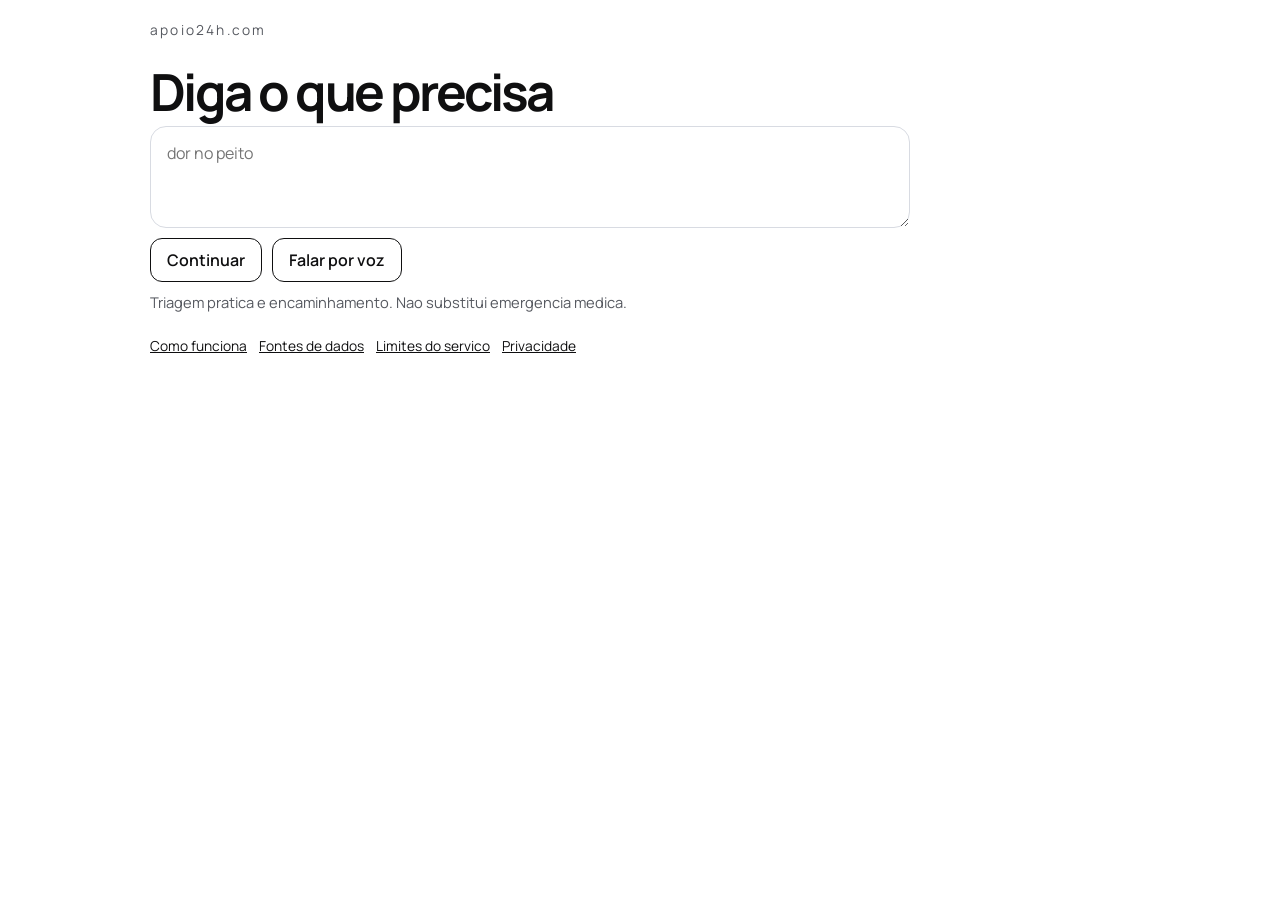
<file: index.html>
<!DOCTYPE html>
<html lang="pt">
<head>
    <meta charset="UTF-8">
    <meta name="viewport" content="width=device-width, initial-scale=1.0">
    <title>apoio24h.com</title>
    <meta name="description" content="Triagem pratica e encaminhamento util para necessidades de saude, urgencia, farmacia, medicamento e conversa nao urgente.">
    <link rel="preconnect" href="https://fonts.googleapis.com">
    <link rel="preconnect" href="https://fonts.gstatic.com" crossorigin>
    <link href="https://fonts.googleapis.com/css2?family=Manrope:wght@400;500;600;700;800&display=swap" rel="stylesheet">
    <link rel="stylesheet" href="/static/styles.css">
</head>
<body>
    <main class="shell">
        <header class="topline">apoio24h.com</header>

        <section class="hero">
            <h1>Diga o que precisa</h1>
            <form id="triage-form" class="triage-form">
                <label for="query-input" class="sr-only">Descreva o que precisa</label>
                <textarea id="query-input" name="query" rows="3" maxlength="600" placeholder="dor no peito"></textarea>
                <div class="hero-actions">
                    <button type="submit" id="continue-button" class="button button-secondary">Continuar</button>
                    <button type="button" id="voice-button" class="button button-secondary">Falar por voz</button>
                </div>
            </form>
            <p class="trust-copy">Triagem pratica e encaminhamento. Nao substitui emergencia medica.</p>
            <p id="status-text" class="status-text hidden" aria-live="polite"></p>

            <section id="result-section" class="result-section hidden">
                <div class="result-header">
                    <p id="result-kicker" class="result-kicker">Resultado</p>
                    <h2 id="result-headline" class="result-headline"></h2>
                    <p id="result-summary" class="result-summary"></p>
                </div>

                <div id="location-tools" class="location-tools hidden">
                    <button type="button" id="location-button" class="button button-secondary button-small">Atualizar localizacao</button>
                    <input id="location-manual-input" class="location-manual-input hidden" type="text" placeholder="Cidade ou distrito">
                    <p id="location-text" class="micro-text"></p>
                </div>

                <div id="result-actions" class="result-actions"></div>

                <div id="free-response-card" class="panel hidden">
                    <p class="panel-label">Resposta inicial</p>
                    <div id="free-response-text" class="structured-copy"></div>
                </div>

                <div id="resource-panel" class="panel hidden">
                    <div class="panel-header">
                        <p id="resource-heading" class="resource-heading"></p>
                        <p id="resource-intro" class="panel-note"></p>
                    </div>
                    <div id="resource-list" class="resource-list"></div>
                    <ul id="resource-notes" class="note-list"></ul>
                </div>

                <div id="payment-panel" class="panel hidden">
                    <p class="panel-label">Continuar por 1€</p>
                    <p class="panel-copy">Desbloqueia a conversa curta e estruturada para este caso nao urgente.</p>
                    <form id="payment-form" class="stack-form">
                        <label for="phone-input">Numero MB WAY</label>
                        <input id="phone-input" name="customer_phone" type="tel" placeholder="Ex.: 919999999" required>
                        <button type="submit" class="button button-primary">Continuar por 1€</button>
                    </form>
                    <p id="payment-note" class="micro-text"></p>
                </div>

                <div id="chat-panel" class="panel hidden">
                    <p class="panel-label">Conversa</p>
                    <div id="chat-log" class="chat-log"></div>
                    <form id="chat-form" class="stack-form">
                        <label for="chat-input">Responder</label>
                        <textarea id="chat-input" rows="3" maxlength="500" placeholder="Escreva a sua resposta"></textarea>
                        <button type="submit" class="button button-primary">Enviar</button>
                    </form>
                </div>
            </section>
        </section>

        <footer class="footer">
            <div class="footer-links">
                <a href="/pages/como-funciona.html">Como funciona</a>
                <a href="/pages/fontes-de-dados.html">Fontes de dados</a>
                <a href="/pages/limites-do-servico.html">Limites do servico</a>
                <a href="/pages/privacidade.html">Privacidade</a>
            </div>
        </footer>
    </main>

    <script src="/static/app.js"></script>
</body>
</html>
</file>
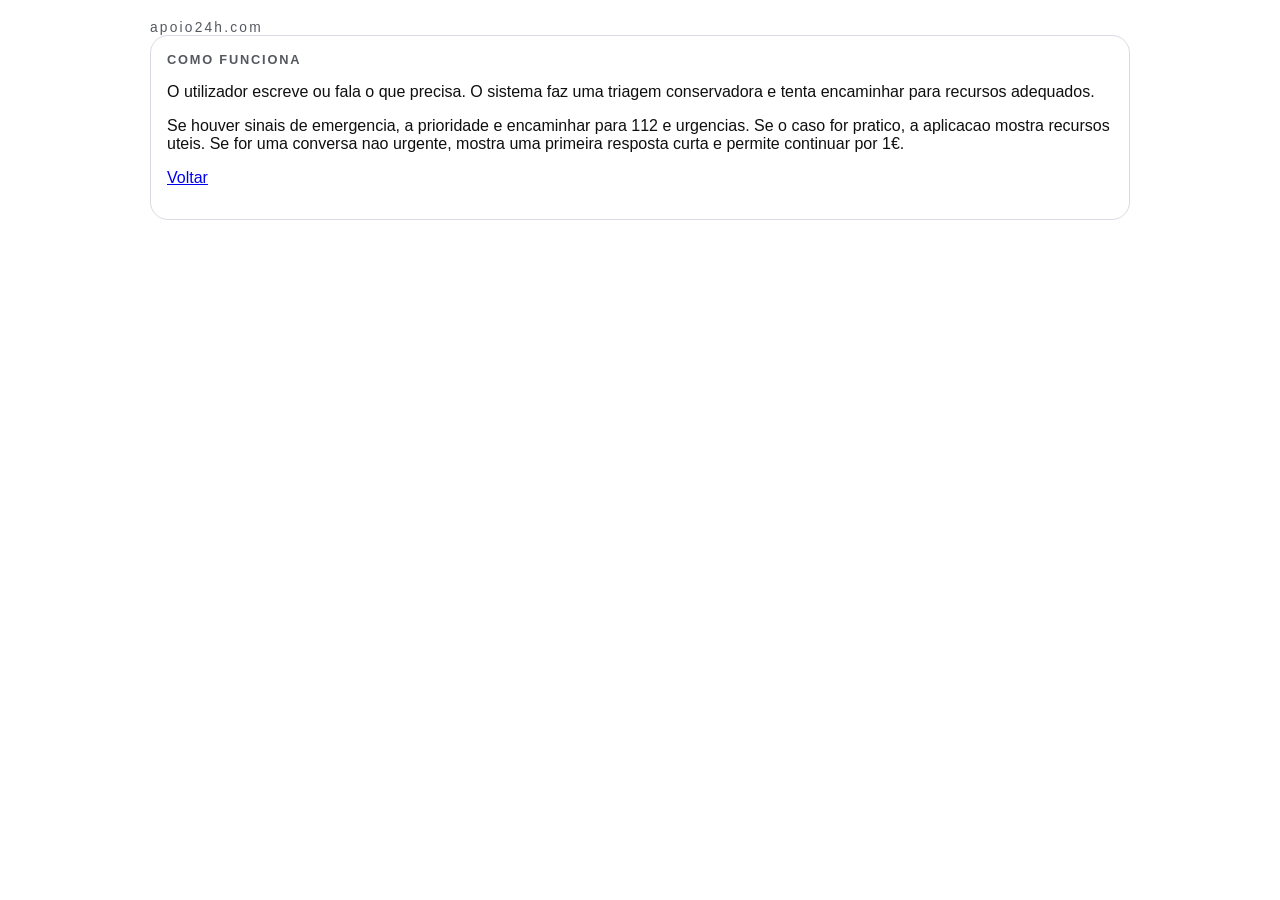
<file: pages/como-funciona.html>
<!DOCTYPE html>
<html lang="pt">
<head>
    <meta charset="UTF-8">
    <meta name="viewport" content="width=device-width, initial-scale=1.0">
    <title>Como funciona - apoio24h.com</title>
    <link rel="stylesheet" href="/static/styles.css">
</head>
<body>
    <main class="shell">
        <header class="topline">apoio24h.com</header>
        <section class="panel">
            <p class="panel-label">Como funciona</p>
            <p>O utilizador escreve ou fala o que precisa. O sistema faz uma triagem conservadora e tenta encaminhar para recursos adequados.</p>
            <p>Se houver sinais de emergencia, a prioridade e encaminhar para 112 e urgencias. Se o caso for pratico, a aplicacao mostra recursos uteis. Se for uma conversa nao urgente, mostra uma primeira resposta curta e permite continuar por 1€.</p>
            <p><a href="/">Voltar</a></p>
        </section>
    </main>
</body>
</html>
</file>
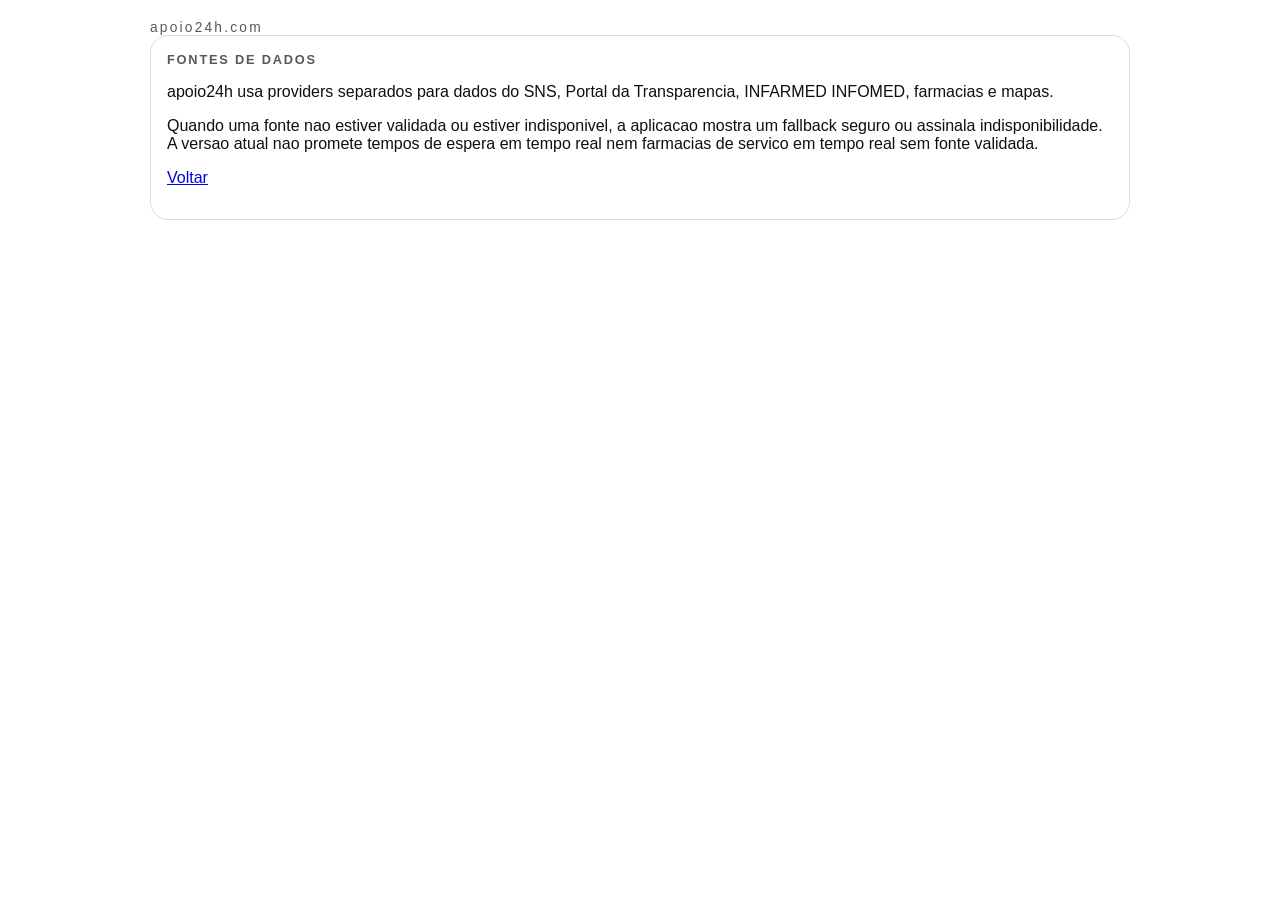
<file: pages/fontes-de-dados.html>
<!DOCTYPE html>
<html lang="pt">
<head>
    <meta charset="UTF-8">
    <meta name="viewport" content="width=device-width, initial-scale=1.0">
    <title>Fontes de dados - apoio24h.com</title>
    <link rel="stylesheet" href="/static/styles.css">
</head>
<body>
    <main class="shell">
        <header class="topline">apoio24h.com</header>
        <section class="panel">
            <p class="panel-label">Fontes de dados</p>
            <p>apoio24h usa providers separados para dados do SNS, Portal da Transparencia, INFARMED INFOMED, farmacias e mapas.</p>
            <p>Quando uma fonte nao estiver validada ou estiver indisponivel, a aplicacao mostra um fallback seguro ou assinala indisponibilidade. A versao atual nao promete tempos de espera em tempo real nem farmacias de servico em tempo real sem fonte validada.</p>
            <p><a href="/">Voltar</a></p>
        </section>
    </main>
</body>
</html>
</file>
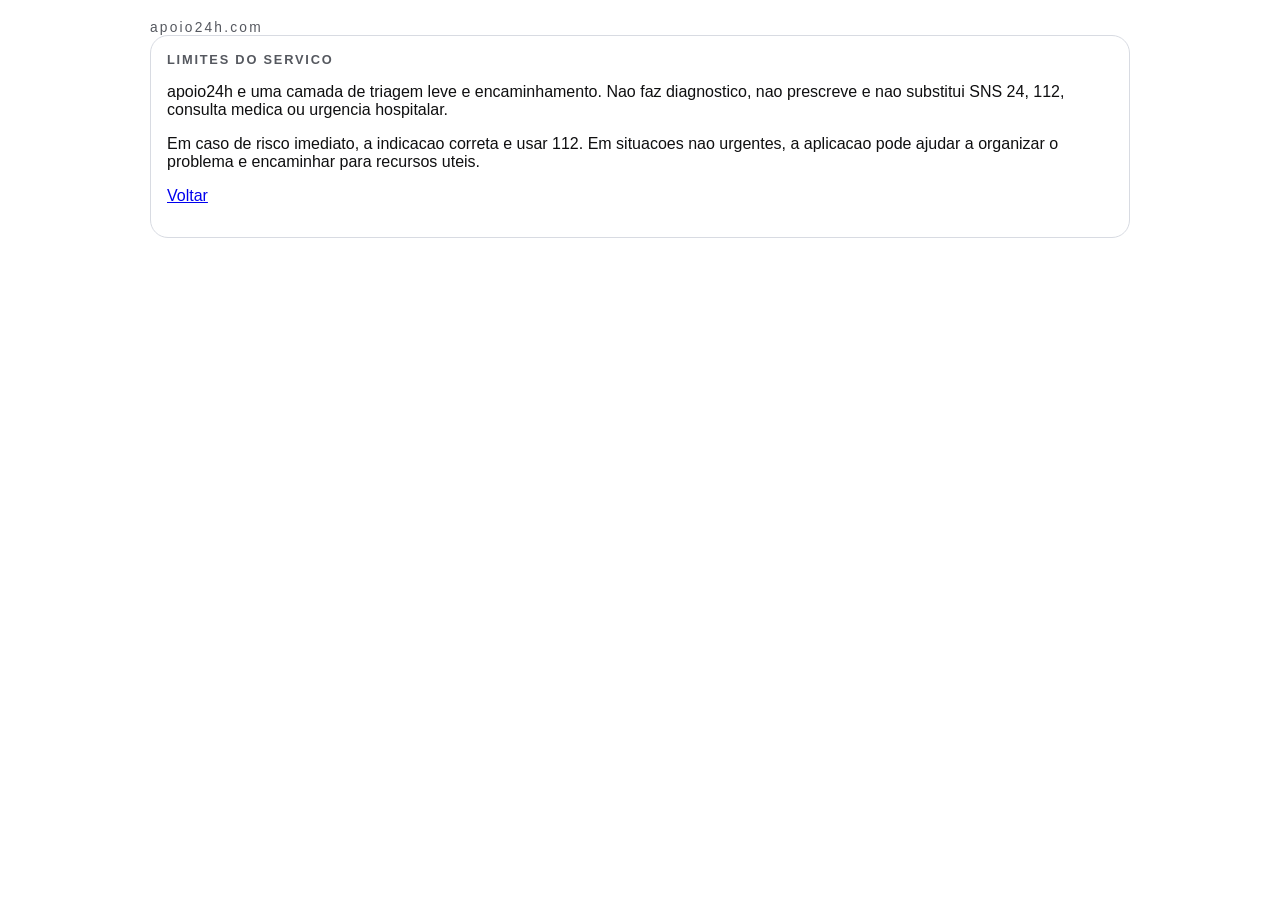
<file: pages/limites-do-servico.html>
<!DOCTYPE html>
<html lang="pt">
<head>
    <meta charset="UTF-8">
    <meta name="viewport" content="width=device-width, initial-scale=1.0">
    <title>Limites do servico - apoio24h.com</title>
    <link rel="stylesheet" href="/static/styles.css">
</head>
<body>
    <main class="shell">
        <header class="topline">apoio24h.com</header>
        <section class="panel">
            <p class="panel-label">Limites do servico</p>
            <p>apoio24h e uma camada de triagem leve e encaminhamento. Nao faz diagnostico, nao prescreve e nao substitui SNS 24, 112, consulta medica ou urgencia hospitalar.</p>
            <p>Em caso de risco imediato, a indicacao correta e usar 112. Em situacoes nao urgentes, a aplicacao pode ajudar a organizar o problema e encaminhar para recursos uteis.</p>
            <p><a href="/">Voltar</a></p>
        </section>
    </main>
</body>
</html>
</file>
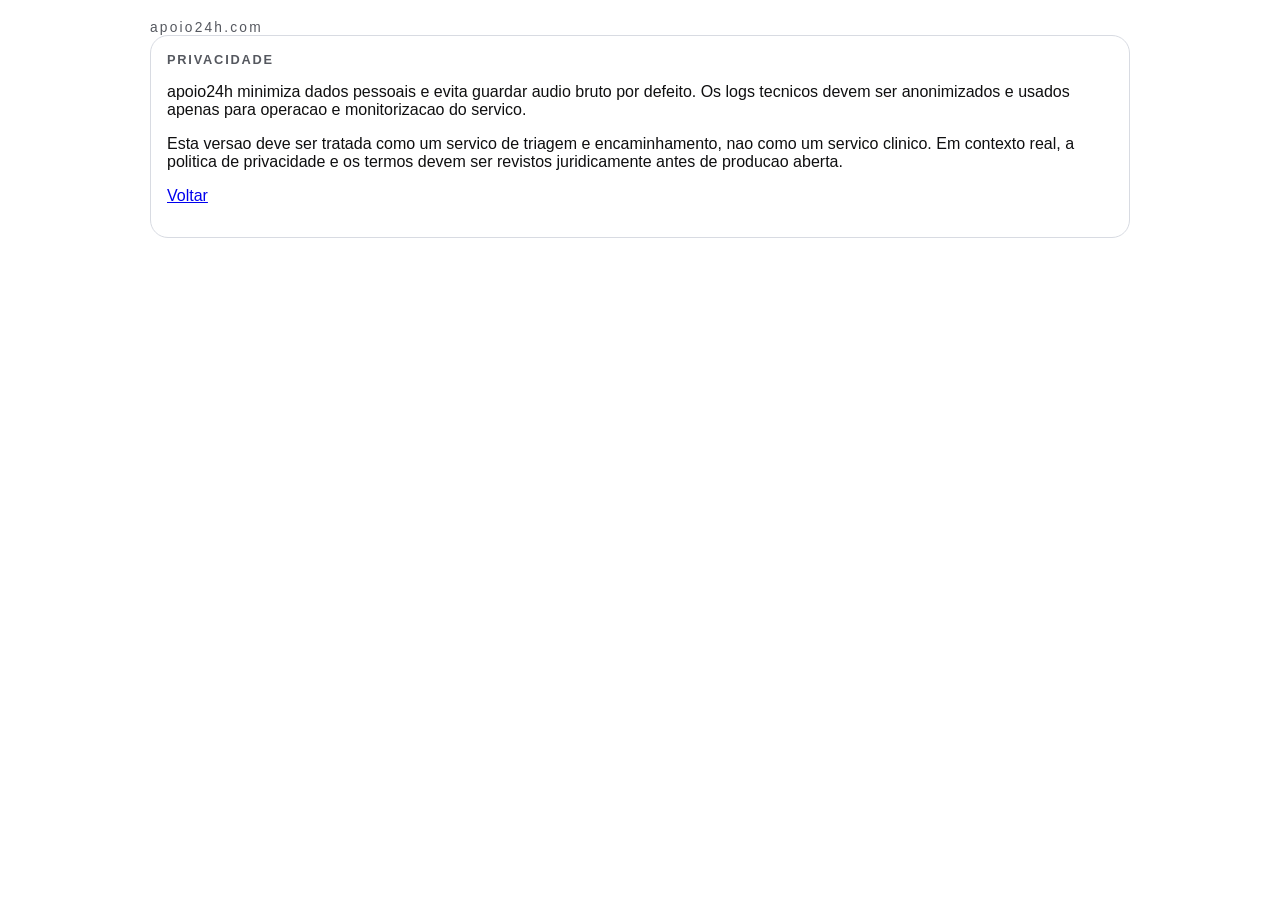
<file: pages/privacidade.html>
<!DOCTYPE html>
<html lang="pt">
<head>
    <meta charset="UTF-8">
    <meta name="viewport" content="width=device-width, initial-scale=1.0">
    <title>Privacidade - apoio24h.com</title>
    <link rel="stylesheet" href="/static/styles.css">
</head>
<body>
    <main class="shell">
        <header class="topline">apoio24h.com</header>
        <section class="panel">
            <p class="panel-label">Privacidade</p>
            <p>apoio24h minimiza dados pessoais e evita guardar audio bruto por defeito. Os logs tecnicos devem ser anonimizados e usados apenas para operacao e monitorizacao do servico.</p>
            <p>Esta versao deve ser tratada como um servico de triagem e encaminhamento, nao como um servico clinico. Em contexto real, a politica de privacidade e os termos devem ser revistos juridicamente antes de producao aberta.</p>
            <p><a href="/">Voltar</a></p>
        </section>
    </main>
</body>
</html>
</file>
<file: static/styles.css>
:root {
    --bg: #ffffff;
    --text: #0f0f10;
    --muted: #55585f;
    --line: #d8dbe2;
    --soft: #f6f7f9;
    --button: #0f0f10;
}

* {
    box-sizing: border-box;
}

html {
    background: var(--bg);
}

body {
    margin: 0;
    background: var(--bg);
    color: var(--text);
    font-family: "Manrope", sans-serif;
}

.shell {
    min-height: 100vh;
    width: min(980px, calc(100% - 32px));
    margin: 0 auto;
    padding: 20px 0 28px;
}

.topline {
    font-size: 0.86rem;
    letter-spacing: 0.16em;
    text-transform: lowercase;
    color: var(--muted);
}

.hero {
    display: grid;
    align-content: start;
    gap: 10px;
    padding: 28px 0 18px;
}

.hero h1 {
    margin: 0;
    font-size: clamp(2rem, 5vw, 3.2rem);
    line-height: 0.96;
    letter-spacing: -0.05em;
    max-width: 520px;
}

.triage-form {
    width: min(760px, 100%);
    display: grid;
    gap: 10px;
}

.triage-form textarea,
.stack-form input,
.stack-form textarea {
    width: 100%;
    border: 1px solid var(--line);
    border-radius: 16px;
    background: var(--bg);
    color: var(--text);
    font: inherit;
    padding: 14px 16px;
    resize: vertical;
    font-size: 1rem;
    line-height: 1.5;
}

.triage-form textarea:focus,
.stack-form input:focus,
.stack-form textarea:focus {
    outline: none;
    border-color: #111;
}

.hero-actions,
.result-actions {
    display: flex;
    gap: 10px;
    flex-wrap: wrap;
}

.button {
    display: inline-flex;
    align-items: center;
    justify-content: center;
    min-height: 44px;
    padding: 0 16px;
    border-radius: 12px;
    border: 1px solid var(--text);
    font: inherit;
    font-weight: 600;
    cursor: pointer;
    text-decoration: none;
    transition: opacity 0.2s ease;
}

.button-small {
    min-height: 38px;
    padding: 0 12px;
    font-size: 0.92rem;
}

.button:disabled {
    opacity: 0.6;
    cursor: wait;
}

.button-primary {
    background: var(--button);
    color: #fff;
}

.button-secondary {
    background: #fff;
    color: var(--text);
}

.trust-copy,
.status-text,
.micro-text,
.panel-note,
.resource-item p,
.result-summary,
.footer-links a,
.panel-copy {
    color: var(--muted);
}

.trust-copy,
.status-text {
    margin: 0;
    max-width: 760px;
    font-size: 0.92rem;
}

.result-section {
    display: grid;
    gap: 12px;
    padding-top: 8px;
}

.result-header {
    display: grid;
    gap: 4px;
}

.result-kicker,
.panel-label {
    margin: 0;
    font-size: 0.8rem;
    font-weight: 800;
    letter-spacing: 0.14em;
    text-transform: uppercase;
    color: var(--muted);
}

.result-headline {
    margin: 0;
    font-size: clamp(1.4rem, 3vw, 2rem);
    line-height: 1.05;
    letter-spacing: -0.04em;
}

.result-summary {
    margin: 0;
    max-width: 760px;
    line-height: 1.5;
}

.location-tools {
    display: flex;
    flex-wrap: wrap;
    gap: 8px;
    align-items: center;
}

.location-manual-input {
    min-height: 38px;
    min-width: min(260px, 100%);
    border: 1px solid var(--line);
    border-radius: 12px;
    padding: 0 12px;
    font: inherit;
    color: var(--text);
    background: #fff;
}

.panel {
    border: 1px solid var(--line);
    border-radius: 18px;
    padding: 16px;
    background: #fff;
}

.panel-header {
    display: grid;
    gap: 4px;
    margin-bottom: 10px;
}

.resource-heading {
    margin: 0;
    font-size: 1rem;
    font-weight: 700;
    line-height: 1.3;
}

.structured-copy p {
    margin: 0 0 8px;
    line-height: 1.55;
}

.resource-list {
    display: grid;
    gap: 8px;
}

.resource-item {
    border: 1px solid var(--line);
    border-radius: 14px;
    padding: 12px 14px;
    display: flex;
    gap: 12px;
    align-items: flex-start;
    justify-content: space-between;
}

.resource-item-primary {
    border-color: #0f0f10;
}

.resource-item h3 {
    margin: 0 0 4px;
    font-size: 0.98rem;
}

.resource-item p {
    margin: 0;
    line-height: 1.45;
}

.resource-main {
    min-width: 0;
}

.resource-meta {
    display: flex;
    gap: 8px;
    flex-wrap: wrap;
    margin-top: 8px;
    font-size: 0.88rem;
}

.resource-meta a,
.footer-links a {
    color: var(--text);
}

.resource-open {
    flex: 0 0 auto;
    color: var(--text);
    text-decoration: none;
    font-size: 0.9rem;
    font-weight: 700;
}

.note-list {
    margin: 12px 0 0;
    padding-left: 18px;
    color: var(--muted);
    line-height: 1.45;
}

.stack-form {
    display: grid;
    gap: 10px;
}

.stack-form label {
    font-size: 0.92rem;
    font-weight: 700;
}

.chat-log {
    display: grid;
    gap: 8px;
    max-height: 280px;
    overflow-y: auto;
    margin: 12px 0 14px;
}

.chat-entry {
    border: 1px solid var(--line);
    border-radius: 14px;
    padding: 12px 14px;
}

.chat-entry p {
    margin: 0;
    line-height: 1.55;
}

.chat-entry.utilizador {
    background: var(--soft);
}

.footer {
    padding-top: 6px;
}

.footer-links {
    display: flex;
    gap: 12px;
    flex-wrap: wrap;
    font-size: 0.86rem;
}

.empty-note {
    margin: 0;
    color: var(--muted);
}

.hidden,
.sr-only {
    position: absolute;
    width: 1px;
    height: 1px;
    padding: 0;
    margin: -1px;
    overflow: hidden;
    clip: rect(0, 0, 0, 0);
    white-space: nowrap;
    border: 0;
}

.hidden {
    display: none !important;
}

@media (max-width: 720px) {
    .shell {
        width: min(100% - 20px, 980px);
        padding-top: 14px;
    }

    .hero {
        padding: 20px 0 16px;
    }

    .triage-form textarea,
    .stack-form input,
    .stack-form textarea {
        padding: 14px;
        font-size: 1rem;
    }

    .button {
        width: 100%;
    }

    .hero-actions,
    .result-actions {
        display: grid;
    }

    .location-manual-input {
        width: 100%;
    }

    .resource-item {
        display: grid;
    }

    .resource-open {
        margin-top: 2px;
    }
}
</file>
